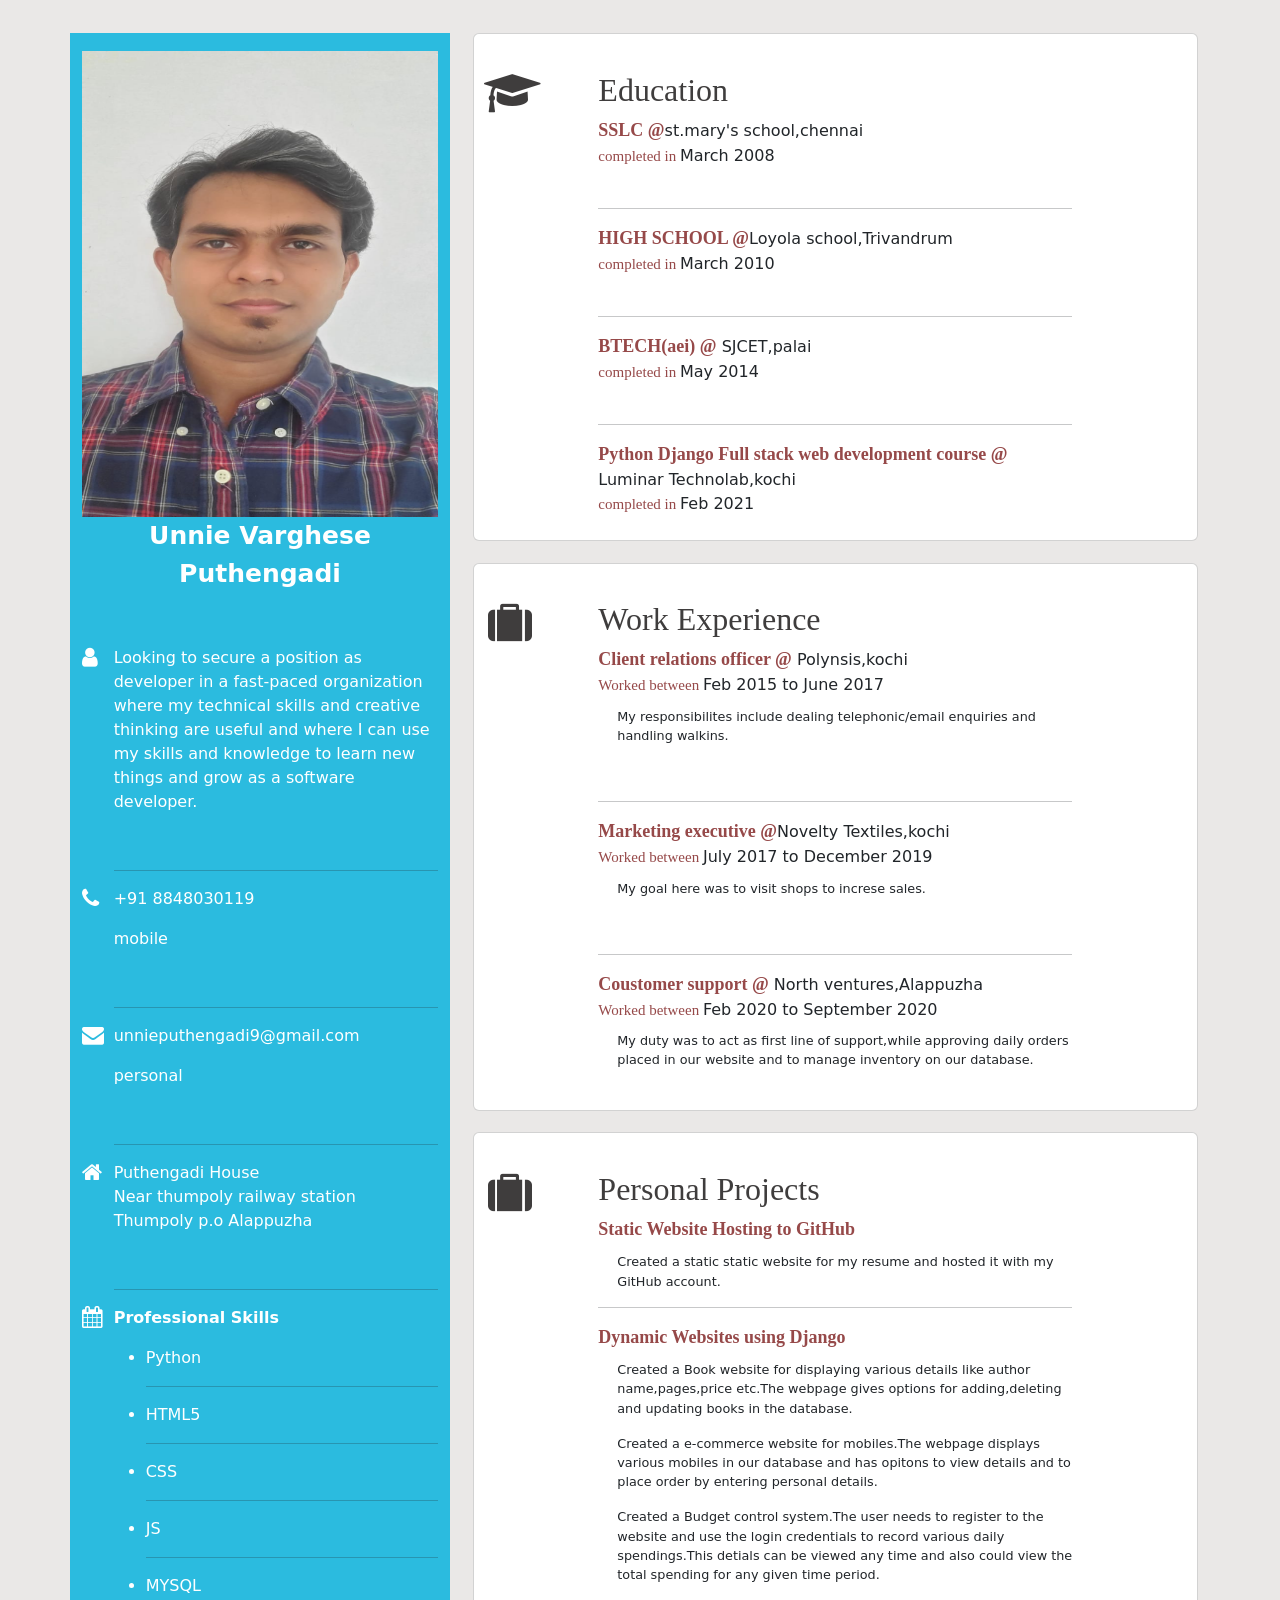
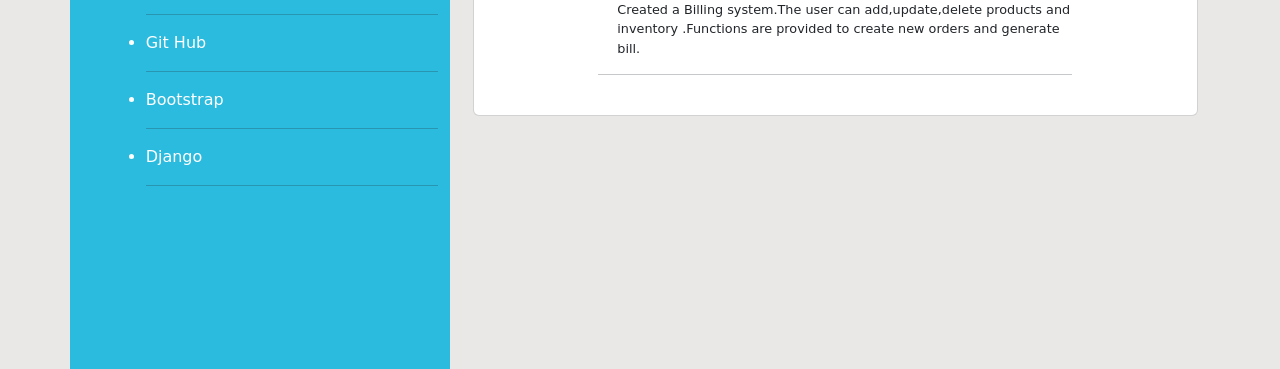
<file: index.html>
<!DOCTYPE html>
<html lang="en">
<head>
    <meta charset="UTF-8">
    <meta name="viewport" content="width=device-width, initial-scale=1.0">
    <title>Resume</title>
    <link href="https://cdn.jsdelivr.net/npm/bootstrap@5.0.0-beta1/dist/css/bootstrap.min.css" rel="stylesheet" integrity="sha384-giJF6kkoqNQ00vy+HMDP7azOuL0xtbfIcaT9wjKHr8RbDVddVHyTfAAsrekwKmP1" crossorigin="anonymous">
    <link rel=stylesheet href='resume.css'>
    <link rel="stylesheet" href="https://cdnjs.cloudflare.com/ajax/libs/font-awesome/4.7.0/css/font-awesome.min.css">
</head>
<body style="background-color:#eae8e7;">
<nav >
    <div class="container">
     <div class="row" style="margin-top:3%;">
         <div class="col-xs-4 col-sm-6 col-md-4 col-lg-4 col-xlg-4 col-xxlg-4" style="background-color: rgb(43, 187, 223);">
            <img id= a src='unnie2.jpg' class="img-fluid">
            <div id=unnie class=colr><strong>Unnie Varghese Puthengadi</strong></div>
            <div class="row" style="margin-top: 15%;">
                <div class="col-1"><i id='aws'class="fa fa-user"></i></div>
                <div class='col-11'><p class=colr>Looking to secure a position as developer in a 
                    fast-paced organization where my technical skills and creative thinking are useful and
                    where I can use my skills and knowledge to learn new things and grow as a software 
                    developer.</p><br><hr></div></div>
            <div class="row">
                <div class="col-1"><i id='aws' class='fa fa-phone'></i></div>    
                <div class=col-11><p class=colr>+91 8848030119</p><p class=colr>mobile</p><br><hr></div></div>
            <div class="row">
                <div class="col-1"><i id='aws' class='fa fa-envelope'></i></div>
                <div class='col-11'><p class=colr>unnieputhengadi9@gmail.com</p><p class=colr>personal</p><br><hr></div></div>
                
            <div class="row">
                <div class="col-1"><i id='aws' class='fa fa-home'></i></div>
                <div class=col-11><p class=colr>Puthengadi House<br>Near thumpoly railway station<br>Thumpoly p.o Alappuzha</p><br><hr></div></div>
            <div class="row">
                <div class="col-1"><i id='aws' class='fa fa-calendar'></i></div>
                <div class=col-11><p class=colr><strong>Professional Skills</strong></p>
                        <ul>
                            <li class=colr>Python</li><hr>
                            <li class=colr>HTML5</li><hr>
                            <li class=colr>CSS</li><hr>
                            <li class=colr>JS</li><hr>
                            <li class=colr>MYSQL</li><hr>
                            <li class=colr>Git Hub</li><hr>
                            <li class=colr>Bootstrap</li><hr>
                            <li class=colr>Django</li><hr>
                        </ul>
                </div></div>    
        </div>
        
         <div class="col-xs-8 col-sm-6 col-md-8 col-lg-8 col-xlg-8 col-xxlg-8" style="background-color:#eae8e7; padding-left: 2%;">
            <div id=card class="card">
                <div id=block class="row">
                    <div class='col-xs-4 col-sm-4 col-md-2 col-lg-2 col-xlg-2 col-xxlg-2'><i id='cap'class="fa fa-graduation-cap"></i></div>
                    <div class="col-xs-8 col-sm-6 col-md-8 col-lg-8 col-xlg-8 col-xxlg-8">
                        <h2>Education</h2>
                        <a class=course ><strong>SSLC @</strong></a>st.mary's school,chennai<br>
                        <a id=comp>completed in </a>March 2008<br><br><hr>
                        <a class=course ><strong>HIGH SCHOOL @</strong></a>Loyola school,Trivandrum<br>
                        <a id=comp>completed in </a>March 2010<br><br><hr>
                        <a class=course ><strong>BTECH(aei) @</strong></a> SJCET,palai<br>
                        <a id=comp>completed in </a>May 2014<br><br><hr>
                        <a class=course ><strong>Python Django Full stack web development course @</strong></a> Luminar Technolab,kochi<br>
                        <a id=comp>completed in </a>Feb 2021<br><br>
                    </div></div>
                </div>
                <div id=card2 class="card">
                    <div id=block class="row">
                        <div class='col-xs-4 col-sm-4 col-md-2 col-lg-2 col-xlg-2 col-xxlg-2'><i id='case'class="fa fa-suitcase"></i></div>
                        <div class="col-xs-8 col-sm-6 col-md-8 col-lg-8 col-xlg-8 col-xxlg-8">
                            <h2>Work Experience</h2>
                            <a class=course ><strong>Client relations officer @</strong></a> Polynsis,kochi<br>
                            <a id=comp>Worked between </a>Feb 2015 to June 2017<p class=desc>My responsibilites 
                                include dealing telephonic/email enquiries and handling walkins.</p><br><hr>
                            <a class=course ><strong>Marketing executive @</strong></a>Novelty Textiles,kochi<br>
                            <a id=comp>Worked between </a>July 2017 to December 2019<p class=desc>My goal here was to 
                                visit shops to increse sales.</p><br><hr>
                            <a class=course ><strong>Coustomer support @</strong></a> North ventures,Alappuzha<br>
                            <a id=comp>Worked between </a>Feb 2020 to September 2020 <p class=desc>My duty was to act
                                as first line of support,while approving daily orders placed in our website and to 
                                manage inventory on our database.</p><br>
                        </div></div>
                </div>
                <div id=card2 class="card">
                    <div id=block class="row">
                        <div class='col-xs-4 col-sm-4 col-md-2 col-lg-2 col-xlg-2 col-xxlg-2'><i id='case'class="fa fa-suitcase"></i></div>
                        <div class="col-xs-8 col-sm-6 col-md-8 col-lg-8 col-xlg-8 col-xxlg-8">
                            <h2>Personal Projects</h2>
                            <a class=course ><strong>Static Website Hosting to GitHub</strong></a><br>
                            <p class=desc>Created a static static website for my resume and hosted it with my GitHub account.</p><hr>
                            <a class=course ><strong>Dynamic Websites using Django</strong></a><br>
                            <p class=desc>Created a Book website for displaying various details like author name,pages,price etc.The webpage gives options for adding,deleting and updating books in the database.
                            </p>
                            <p class=desc>Created a e-commerce website for mobiles.The webpage displays various mobiles in our database and has opitons to view details and to place order by entering personal details.
                            </p>
                            <p class=desc>Created a Budget control system.The user needs to register to the website and use the login credentials to record various daily spendings.This detials can be viewed any time and also could view the total spending for any given time period.
                            </p>
                            <p class=desc>Created a Billing system.The user can add,update,delete products and inventory .Functions are provided to create new orders and generate bill.</p><hr>
                            <br>
                        </div></div>
                </div>
            </div>
              
         </div>
     </div>
    </div>
</nav>
</body>
</html>
</file>
<file: resume.css>
img{
    width: 100%;
    height: 20%;
    padding-top: 5%;
}
#unnie{
    text-align: center;
    font-size: 25px;
}
#aws{
    color: white;
    font-size: 22px;
    float: left;
}
.colr{
    color:white;
}
#cap{
    color: rgb(63, 61, 61);
    font-size: 44px;
    float: left;
    padding-left: 10%;
}
h2{
    color: rgb(63, 61, 61);
   font-family:Cambria, Cochin, Georgia, Times, 'Times New Roman', serif;
}
.course{
    font-family:Cambria, Cochin, Georgia, Times, 'Times New Roman', serif;
    font-size:18px;
    color:rgb(150, 73, 73);
    text-decoration: none;
}
#comp{
    font-family:Cambria, Cochin, Georgia, Times, 'Times New Roman', serif;
    font-size:15px;
    color:rgb(150, 73, 73);
}
#card{
    width: 100%;
}
#card:hover{
    box-shadow: 0 8px 16px 0 rgba(0, 0, 0, 0.877);
}
#card2{
    margin-top: 3%;
    width: 100%;
}
#card2:hover{
    box-shadow: 0 8px 16px 0 rgba(0, 0, 0, 0.877);
}
#case{
    color: rgb(63, 61, 61);
    font-size: 44px;
    float: left;
    padding-left: 14%;
}
.desc{
    margin-top: 2%;
    padding-left: 4%;
    font-size: 80%;
}
#block{
    margin-top: 5%;
}
#a{
    width: 100%;
    height: 25%;
    image-orientation: from-image;
}
</file>
